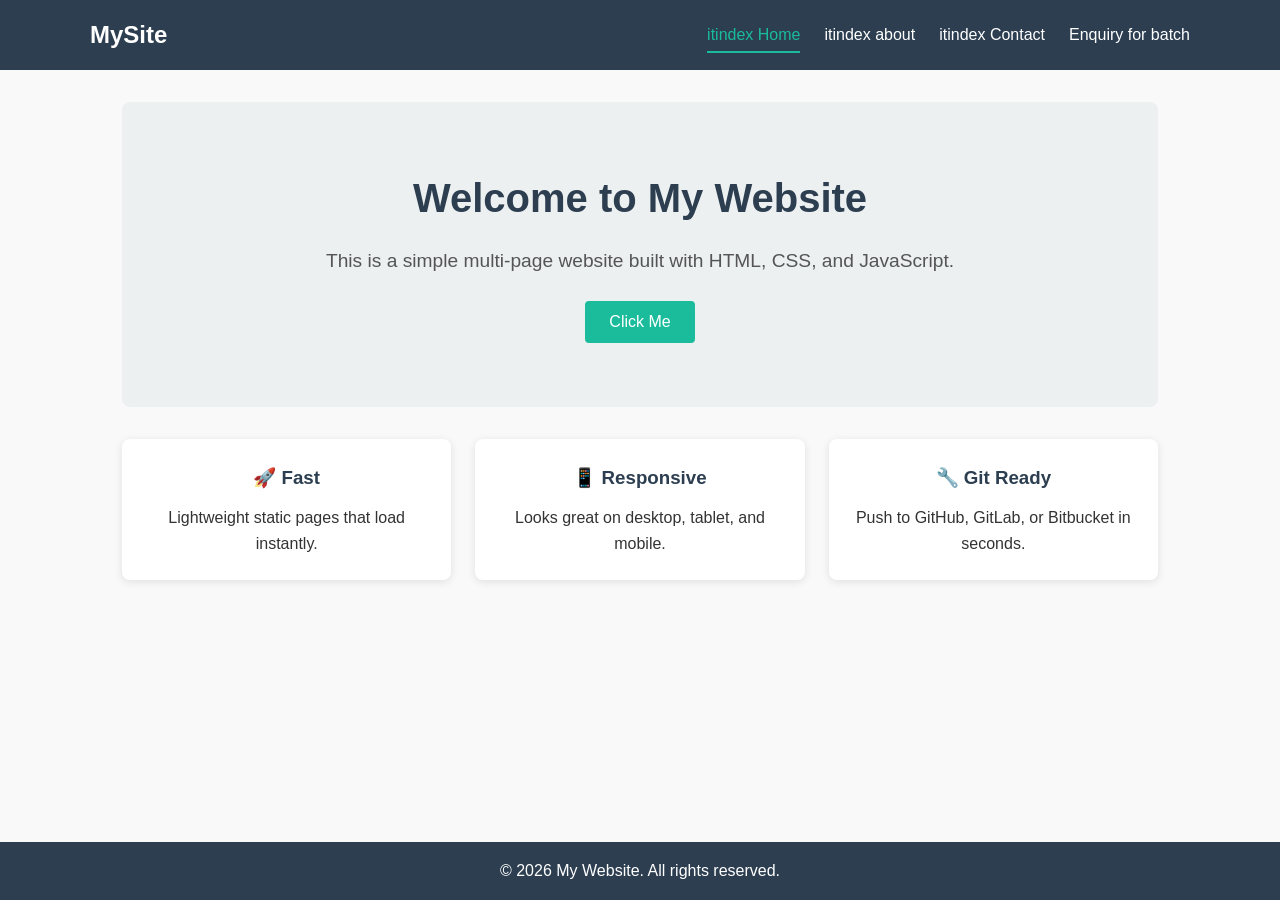
<file: index.html>
<!DOCTYPE html>
<html lang="en">
<head>
    <meta charset="UTF-8">
    <meta name="viewport" content="width=device-width, initial-scale=1.0">
    <title>Home - My Website</title>
    <link rel="stylesheet" href="css/style.css">
</head>
<body>
    <header>
        <nav>
            <div class="logo">MySite</div>
            <ul class="nav-links">
                <li><a href="index.html" class="active">itindex Home</a></li>
                <li><a href="about.html">itindex about</a></li>
                <li><a href="contact.html">itindex Contact</a></li>
                <li><a href="enquiry.html">Enquiry for batch</a></li>

            </ul>
        </nav>
    </header>

    <main>
        <section class="hero">
            <h1>Welcome to My Website</h1>
            <p>This is a simple multi-page website built with HTML, CSS, and JavaScript.</p>
            <button id="ctaButton" class="btn">Click Me</button>
        </section>

        <section class="features">
            <div class="card">
                <h3>🚀 Fast</h3>
                <p>Lightweight static pages that load instantly.</p>
            </div>
            <div class="card">
                <h3>📱 Responsive</h3>
                <p>Looks great on desktop, tablet, and mobile.</p>
            </div>
            <div class="card">
                <h3>🔧 Git Ready</h3>
                <p>Push to GitHub, GitLab, or Bitbucket in seconds.</p>
            </div>
        </section>
    </main>

    <footer>
        <p>&copy; <span id="year"></span> My Website. All rights reserved.</p>
    </footer>

    <script src="js/script.js"></script>
</body>
</html>
</file>
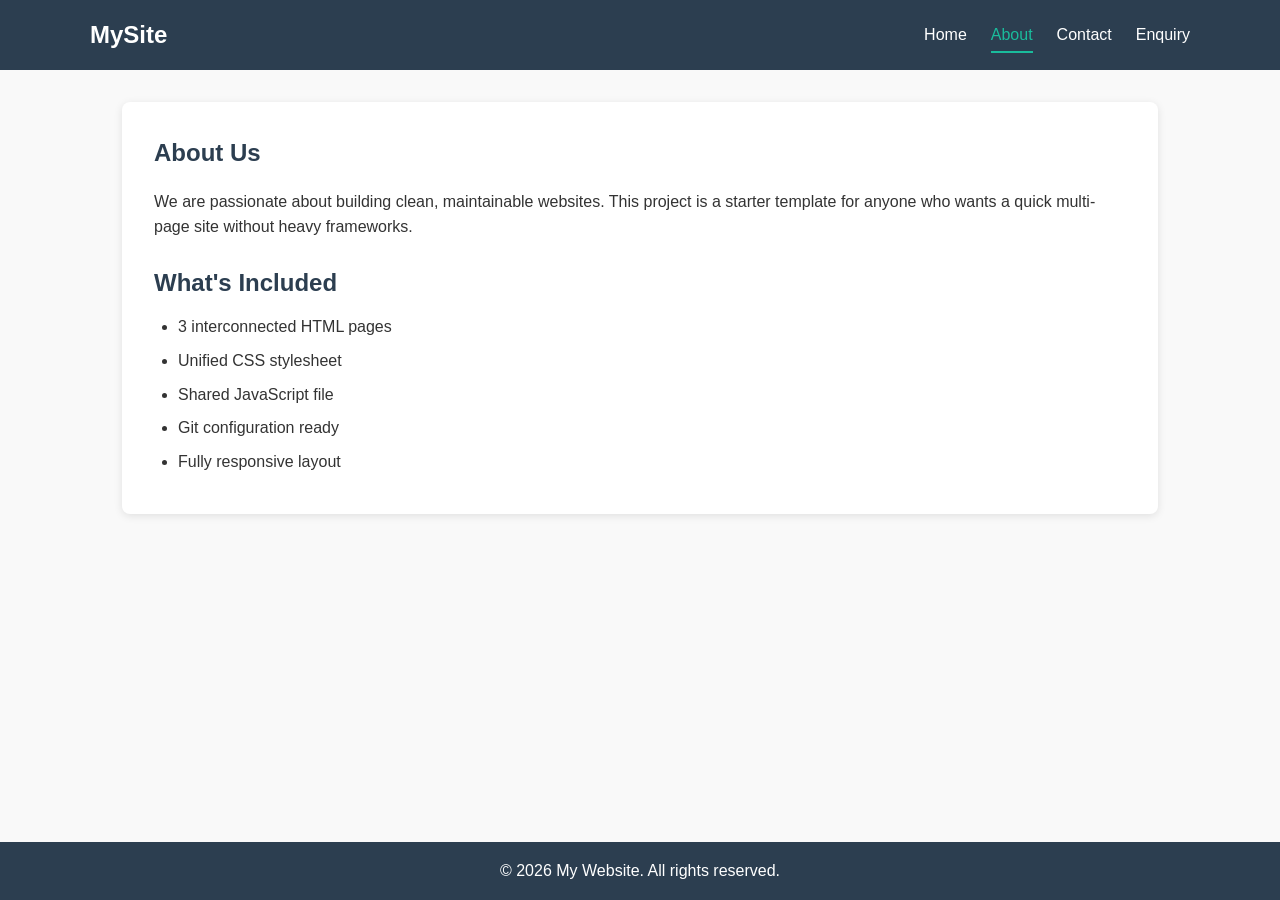
<file: about.html>
<!DOCTYPE html>
<html lang="en">
<head>
    <meta charset="UTF-8">
    <meta name="viewport" content="width=device-width, initial-scale=1.0">
    <title>About - My Website</title>
    <link rel="stylesheet" href="css/style.css">
</head>
<body>
    <header>
        <nav>
            <div class="logo">MySite</div>
            <ul class="nav-links">
                <li><a href="index.html">Home</a></li>
                <li><a href="about.html" class="active">About</a></li>
                <li><a href="contact.html">Contact</a></li>
                <li><a href="enquiry.html">Enquiry</a></li>

            </ul>
        </nav>
    </header>

    <main>
        <section class="page-content">
            <h1>About Us</h1>
            <p>We are passionate about building clean, maintainable websites. This project is a starter template for anyone who wants a quick multi-page site without heavy frameworks.</p>
            <h2>What's Included</h2>
            <ul>
                <li>3 interconnected HTML pages</li>
                <li>Unified CSS stylesheet</li>
                <li>Shared JavaScript file</li>
                <li>Git configuration ready</li>
                <li>Fully responsive layout</li>
            </ul>
        </section>
    </main>

    <footer>
        <p>&copy; <span id="year"></span> My Website. All rights reserved.</p>
    </footer>

    <script src="js/script.js"></script>
</body>
</html>
</file>
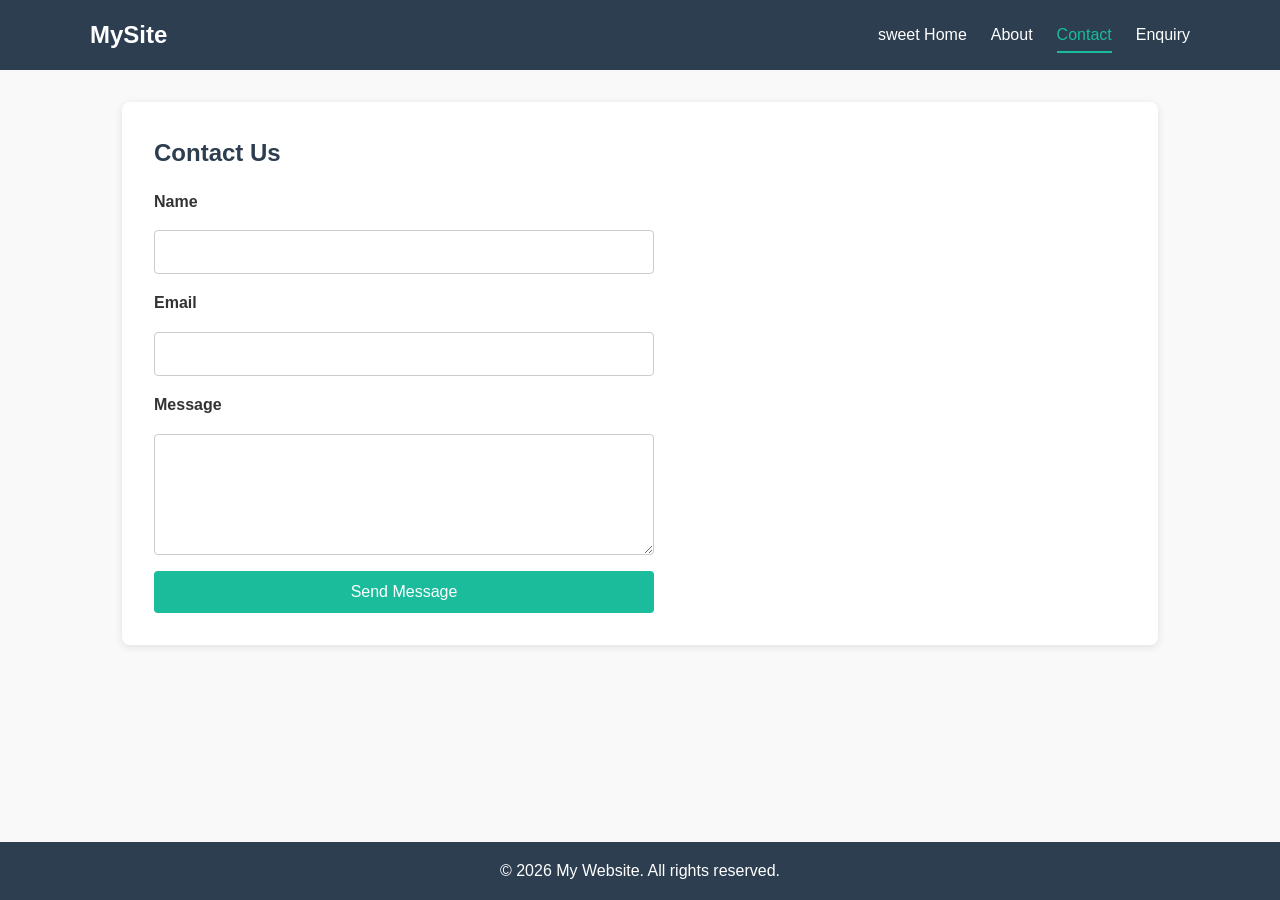
<file: contact.html>
<!DOCTYPE html>
<html lang="en">
<head>
    <meta charset="UTF-8">
    <meta name="viewport" content="width=device-width, initial-scale=1.0">
    <title>Contact - My Website</title>
    <link rel="stylesheet" href="css/style.css">
</head>
<body>
    <header>
        <nav>
            <div class="logo">MySite</div>
            <ul class="nav-links">
                <li><a href="index.html">sweet Home</a></li>
                <li><a href="about.html">About</a></li>
                <li><a href="contact.html" class="active">Contact</a></li>
                <li><a href="enquiry.html">Enquiry</a></li>

            </ul>
        </nav>
    </header>

    <main>
        <section class="page-content">
            <h1>Contact Us</h1>
            <form id="contactForm">
                <label for="name">Name</label>
                <input type="text" id="name" name="name" required>

                <label for="email">Email</label>
                <input type="email" id="email" name="email" required>

                <label for="message">Message</label>
                <textarea id="message" name="message" rows="5" required></textarea>

                <button type="submit" class="btn">Send Message</button>
            </form>
            <p id="formStatus"></p>
        </section>
    </main>

    <footer>
        <p>&copy; <span id="year"></span> My Website. All rights reserved.</p>
    </footer>

    <script src="js/script.js"></script>
</body>
</html>
</file>
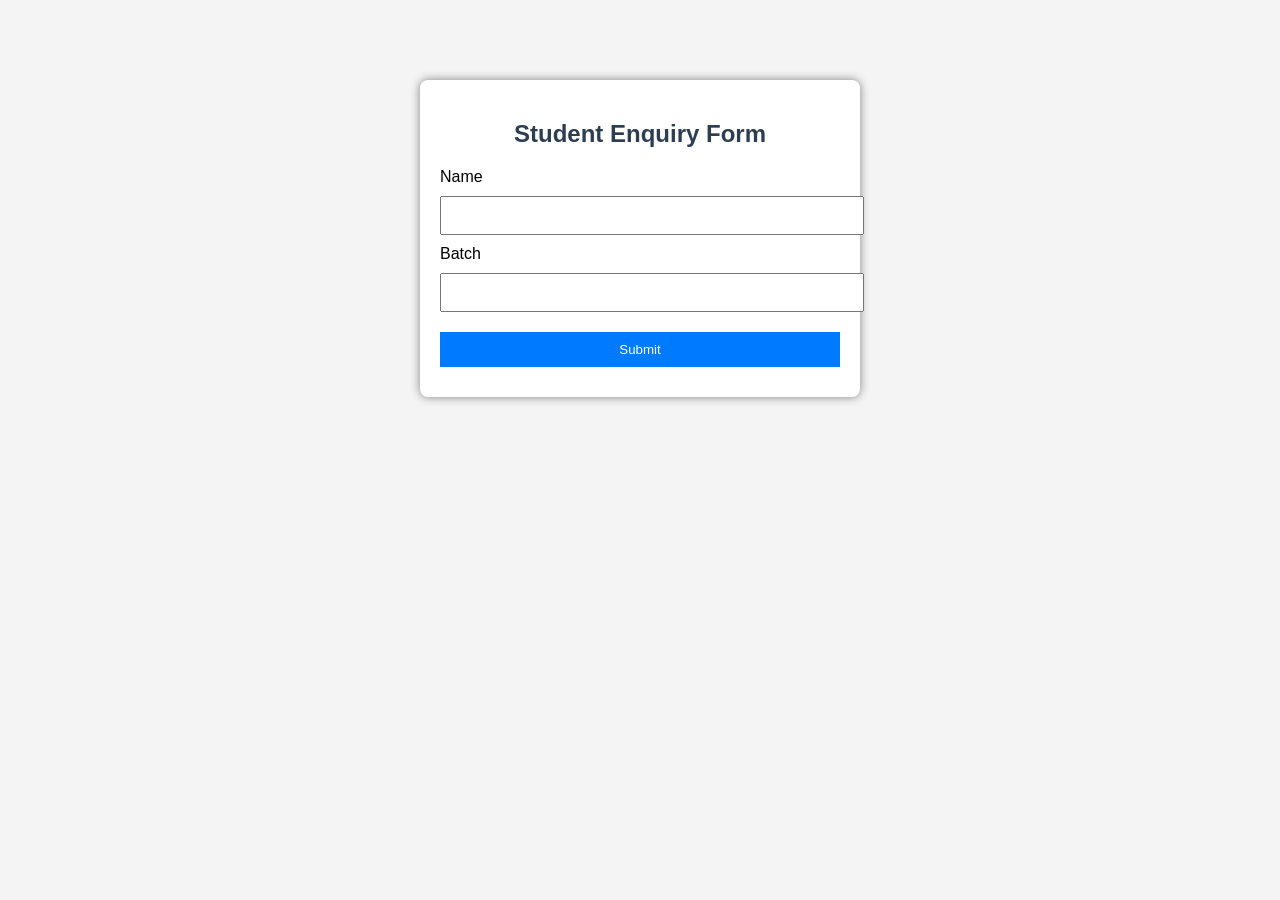
<file: enquiry.html>
<!DOCTYPE html>
<html>
<head>
    <title>Student Enquiry</title>
    <style>
        body{
            font-family: Arial, sans-serif;
            background:#f4f4f4;
        }
        .container{
            width:400px;
            margin:80px auto;
            background:white;
            padding:20px;
            border-radius:8px;
            box-shadow:0 0 10px gray;
        }
        h2{
            text-align:center;
            color:#2c3e50;
        }
        input{
            width:100%;
            padding:10px;
            margin:10px 0;
        }
        input[type="submit"]{
            background:#007BFF;
            color:white;
            border:none;
            cursor:pointer;
        }
        input[type="submit"]:hover{
            background:#0056b3;
        }
    </style>
</head>

<body>

<div class="container">

<h2>Student Enquiry Form</h2>

<form action="thankyou.html">

<label>Name</label>
<input type="text" name="username" required>

<label>Batch</label>
<input type="text" name="batch" required>

<input type="submit" value="Submit">

</form>

</div>

</body>
</html>
</file>
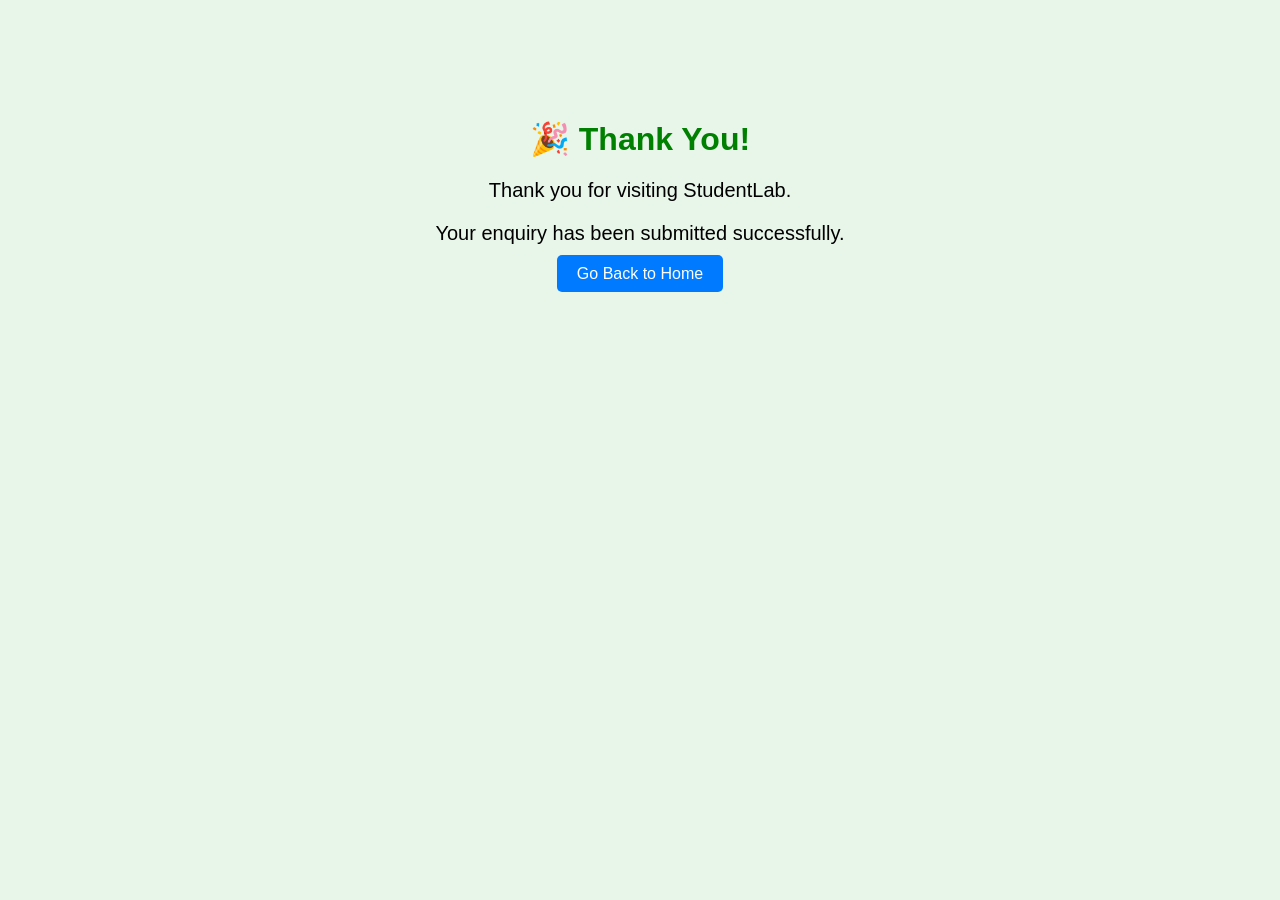
<file: thankyou.html>
<!DOCTYPE html>
<html>
<head>
    <title>Thank You</title>

    <style>

    body{
        background:#e8f5e9;
        font-family:Arial;
        text-align:center;
        margin-top:120px;
    }

    h1{
        color:green;
    }

    p{
        font-size:20px;
    }

    a{
        text-decoration:none;
        background:#007BFF;
        color:white;
        padding:10px 20px;
        border-radius:5px;
    }

    </style>

</head>

<body>

<h1>🎉 Thank You!</h1>

<p>Thank you for visiting StudentLab.</p>

<p>Your enquiry has been submitted successfully.</p>

<a href="index.html">Go Back to Home</a>

</body>
</html>
</file>
<file: css/style.css>
/* ===== Reset & Base ===== */
* {
    margin: 0;
    padding: 0;
    box-sizing: border-box;
}

body {
    font-family: 'Segoe UI', Tahoma, Geneva, Verdana, sans-serif;
    line-height: 1.6;
    color: #333;
    background: #f9f9f9;
    min-height: 100vh;
    display: flex;
    flex-direction: column;
}

/* ===== Navigation ===== */
header {
    background: #2c3e50;
    color: #fff;
    padding: 1rem 2rem;
}

nav {
    display: flex;
    justify-content: space-between;
    align-items: center;
    max-width: 1100px;
    margin: 0 auto;
}

.logo {
    font-size: 1.5rem;
    font-weight: bold;
}

.nav-links {
    list-style: none;
    display: flex;
    gap: 1.5rem;
}

.nav-links a {
    color: #fff;
    text-decoration: none;
    padding: 0.5rem 0;
    transition: color 0.3s;
}

.nav-links a:hover,
.nav-links a.active {
    color: #1abc9c;
    border-bottom: 2px solid #1abc9c;
}

/* ===== Main Content ===== */
main {
    flex: 1;
    max-width: 1100px;
    margin: 2rem auto;
    padding: 0 2rem;
    width: 100%;
}

.hero {
    text-align: center;
    padding: 4rem 1rem;
    background: #ecf0f1;
    border-radius: 8px;
    margin-bottom: 2rem;
}

.hero h1 {
    font-size: 2.5rem;
    margin-bottom: 1rem;
    color: #2c3e50;
}

.hero p {
    font-size: 1.2rem;
    color: #555;
    margin-bottom: 1.5rem;
}

/* ===== Cards ===== */
.features {
    display: grid;
    grid-template-columns: repeat(auto-fit, minmax(260px, 1fr));
    gap: 1.5rem;
}

.card {
    background: #fff;
    padding: 1.5rem;
    border-radius: 8px;
    box-shadow: 0 2px 8px rgba(0,0,0,0.1);
    text-align: center;
}

.card h3 {
    margin-bottom: 0.75rem;
    color: #2c3e50;
}

/* ===== Page Content ===== */
.page-content {
    background: #fff;
    padding: 2rem;
    border-radius: 8px;
    box-shadow: 0 2px 8px rgba(0,0,0,0.1);
}

.page-content h1 {
    margin-bottom: 1rem;
    color: #2c3e50;
}

.page-content h2 {
    margin: 1.5rem 0 0.75rem;
    color: #2c3e50;
}

.page-content ul {
    margin-left: 1.5rem;
}

.page-content li {
    margin-bottom: 0.5rem;
}

/* ===== Form ===== */
form {
    display: flex;
    flex-direction: column;
    gap: 1rem;
    max-width: 500px;
}

label {
    font-weight: 600;
}

input,
textarea {
    padding: 0.75rem;
    border: 1px solid #ccc;
    border-radius: 4px;
    font-size: 1rem;
    width: 100%;
}

input:focus,
textarea:focus {
    outline: none;
    border-color: #1abc9c;
}

/* ===== Button ===== */
.btn {
    display: inline-block;
    padding: 0.75rem 1.5rem;
    background: #1abc9c;
    color: #fff;
    border: none;
    border-radius: 4px;
    font-size: 1rem;
    cursor: pointer;
    transition: background 0.3s;
}

.btn:hover {
    background: #16a085;
}

/* ===== Footer ===== */
footer {
    background: #2c3e50;
    color: #fff;
    text-align: center;
    padding: 1rem;
    margin-top: auto;
}

/* ===== Responsive ===== */
@media (max-width: 600px) {
    nav {
        flex-direction: column;
        gap: 0.5rem;
    }

    .hero h1 {
        font-size: 1.8rem;
    }
}
</file>
